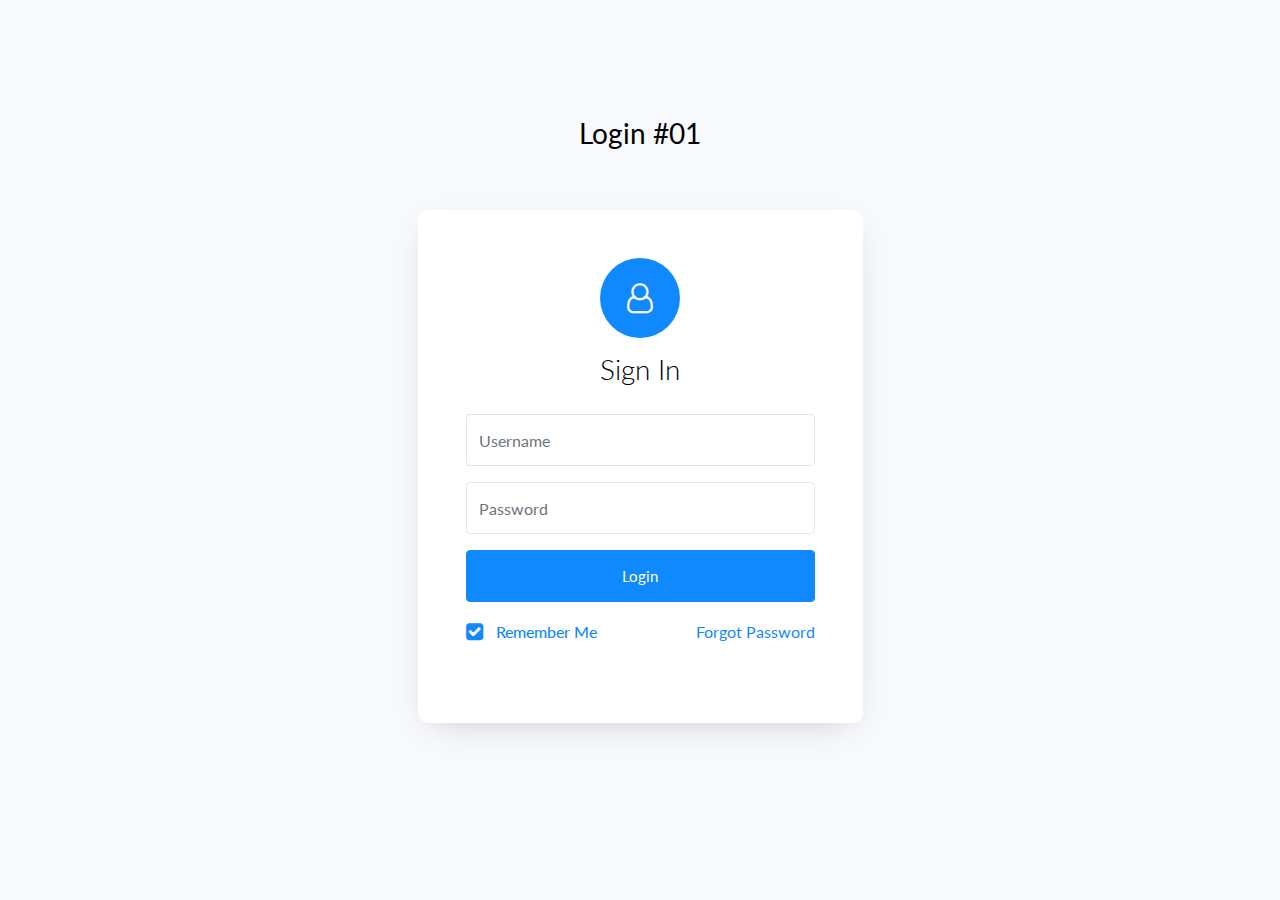
<file: login-form-11/index.html>
<!doctype html>
<html lang="en">
  <head>
  	<title>Login 01</title>
    <meta charset="utf-8">
    <meta name="viewport" content="width=device-width, initial-scale=1, shrink-to-fit=no">

	<link href="https://fonts.googleapis.com/css?family=Lato:300,400,700&display=swap" rel="stylesheet">

	<link rel="stylesheet" href="https://stackpath.bootstrapcdn.com/font-awesome/4.7.0/css/font-awesome.min.css">
	
	<link rel="stylesheet" href="css/style.css">

	</head>
	<body>
	<section class="ftco-section">
		<div class="container">
			<div class="row justify-content-center">
				<div class="col-md-6 text-center mb-5">
					<h2 class="heading-section">Login #01</h2>
				</div>
			</div>
			<div class="row justify-content-center">
				<div class="col-md-7 col-lg-5">
					<div class="login-wrap p-4 p-md-5">
		      	<div class="icon d-flex align-items-center justify-content-center">
		      		<span class="fa fa-user-o"></span>
		      	</div>
		      	<h3 class="text-center mb-4">Sign In</h3>
						<form action="#" class="login-form">
		      		<div class="form-group">
		      			<input type="text" class="form-control rounded-left" placeholder="Username" required>
		      		</div>
	            <div class="form-group d-flex">
	              <input type="password" class="form-control rounded-left" placeholder="Password" required>
	            </div>
	            <div class="form-group">
	            	<button type="submit" class="form-control btn btn-primary rounded submit px-3">Login</button>
	            </div>
	            <div class="form-group d-md-flex">
	            	<div class="w-50">
	            		<label class="checkbox-wrap checkbox-primary">Remember Me
									  <input type="checkbox" checked>
									  <span class="checkmark"></span>
									</label>
								</div>
								<div class="w-50 text-md-right">
									<a href="#">Forgot Password</a>
								</div>
	            </div>
	          </form>
	        </div>
				</div>
			</div>
		</div>
	</section>

	<script src="js/jquery.min.js"></script>
  <script src="js/popper.js"></script>
  <script src="js/bootstrap.min.js"></script>
  <script src="js/main.js"></script>

	</body>
</html>
</file>
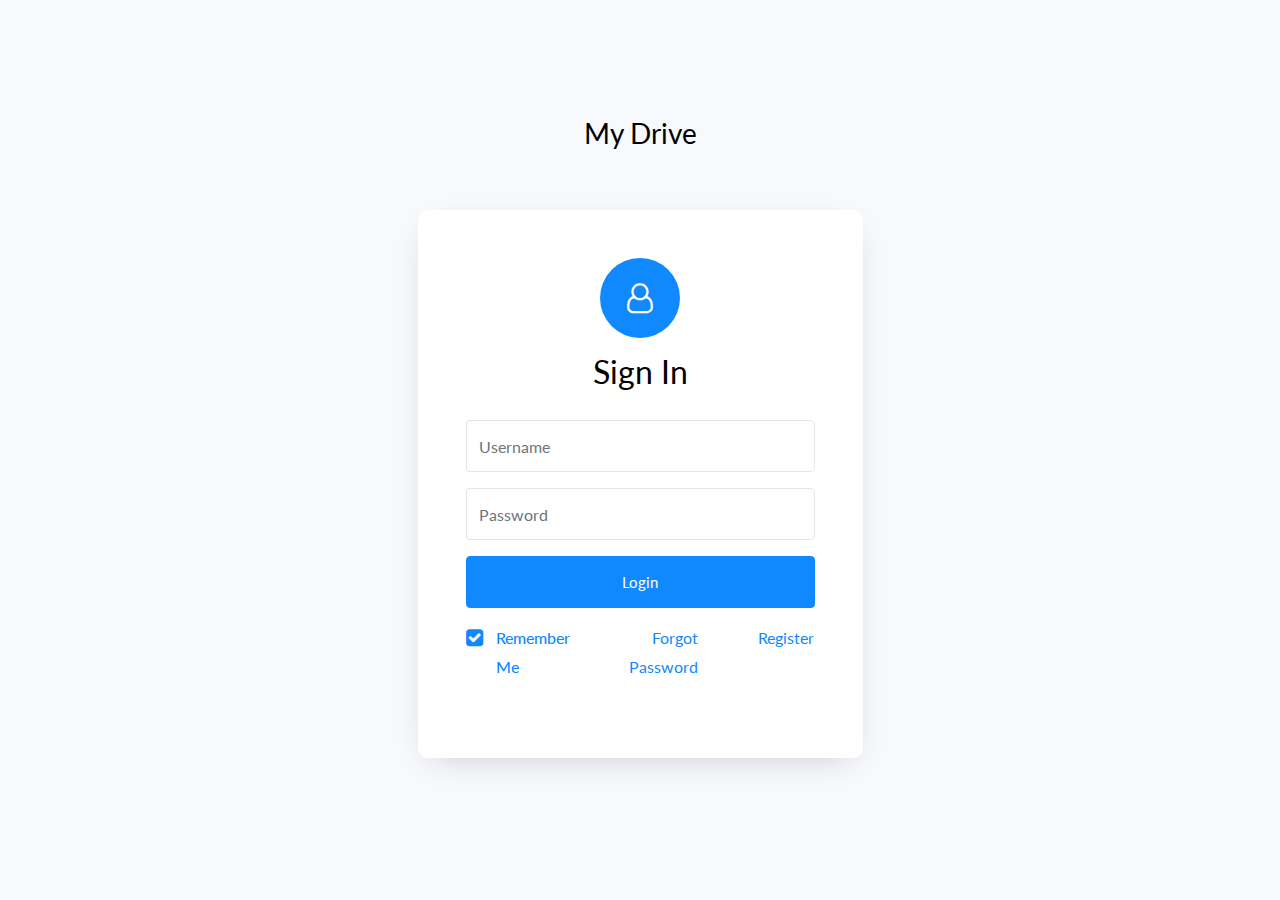
<file: halaman-login.html>
<!doctype html>
<html lang="en">
<head>
    <title>Login - Admin</title>
    <link rel="shortcut icon" href="../assets/logo-loading.ico" type="image/x-icon">
    <meta charset="utf-8">
    <meta name="viewport" content="width=device-width, initial-scale=1, shrink-to-fit=no">

    <link href="https://fonts.googleapis.com/css?family=Lato:300,400,700&display=swap" rel="stylesheet">

    <link rel="stylesheet" href="https://stackpath.bootstrapcdn.com/font-awesome/4.7.0/css/font-awesome.min.css">

    <link rel="stylesheet" href="../login-form-11/css/style.css">

</head>
<body>
<section class="ftco-section">
    <div class="container">
        <div class="row justify-content-center">
            <div class="col-md-6 text-center mb-5">
                <h2 class="heading-section">My Drive</h2>
            </div>
        </div>
        <div class="row justify-content-center">
            <div class="col-md-7 col-lg-5">
                <div class="login-wrap p-4 p-md-5">
                    <div class="icon d-flex align-items-center justify-content-center">
                        <span class="fa fa-user-o"></span>
                    </div>
                    <h2 class="text-center mb-4">Sign In</h2>
                    <form action="#" class="login-form">
                        <div class="form-group">
                            <input type="text" class="form-control rounded-left" placeholder="Username" required>
                        </div>
                        <div class="form-group d-flex">
                            <input type="password" class="form-control rounded-left" placeholder="Password" required>
                        </div>
                        <div class="form-group">
                            <button type="submit" class="form-control btn btn-primary rounded submit px-3">Login</button>
                        </div>
                        <div class="form-group d-md-flex">
                            <div class="w-50">
                                <label class="checkbox-wrap checkbox-primary">Remember Me
                                    <input type="checkbox" checked>
                                    <span class="checkmark"></span>
                                </label>
                            </div>
                            <div class="w-50 text-md-right">
                                <a href="#">Forgot Password</a>
                            </div>
                            <div class="w-50 text-md-right">
                                <a href="#">Register</a>
                            </div>
                        </div>
                    </form>
                </div>
            </div>
        </div>
    </div>
</section>

<script src="../login-form-11/js/jquery.min.js"></script>
<script src="../login-form-11/js/popper.js"></script>
<script src="../login-form-11/js/bootstrap.min.js"></script>
<script src="../login-form-11/js/main.js"></script>

</body>
</html>
</file>
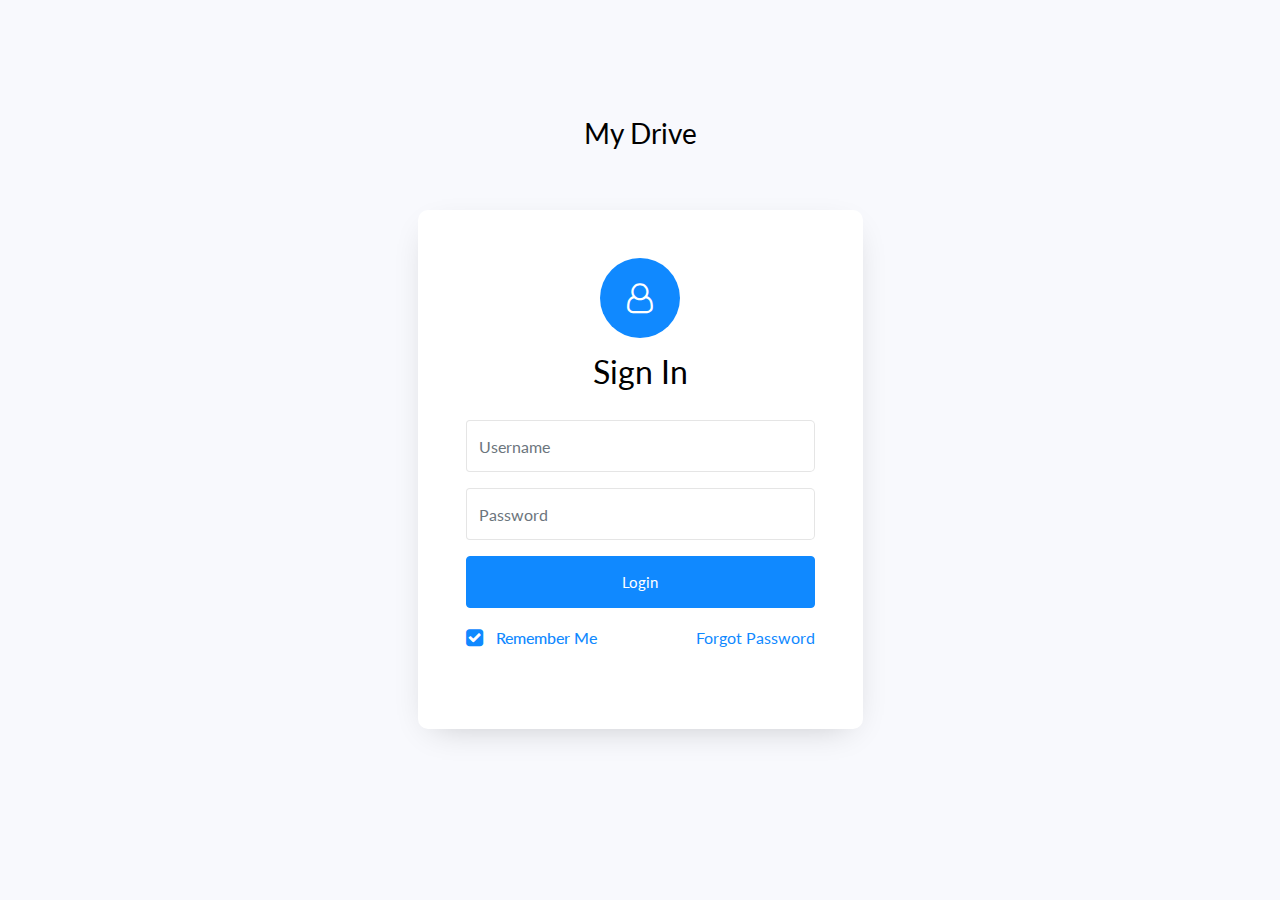
<file: html/halaman-login.html>
<!doctype html>
<html lang="en">
<head>
    <title>Login - Admin</title>
    <link rel="shortcut icon" href="../assets/logo-loading.ico" type="image/x-icon">
    <meta charset="utf-8">
    <meta name="viewport" content="width=device-width, initial-scale=1, shrink-to-fit=no">

    <link href="https://fonts.googleapis.com/css?family=Lato:300,400,700&display=swap" rel="stylesheet">

    <link rel="stylesheet" href="https://stackpath.bootstrapcdn.com/font-awesome/4.7.0/css/font-awesome.min.css">

    <link rel="stylesheet" href="../login-form-11/css/style.css">

</head>
<body>
<section class="ftco-section">
    <div class="container">
        <div class="row justify-content-center">
            <div class="col-md-6 text-center mb-5">
                <h2 class="heading-section">My Drive</h2>
            </div>
        </div>
        <div class="row justify-content-center">
            <div class="col-md-7 col-lg-5">
                <div class="login-wrap p-4 p-md-5">
                    <div class="icon d-flex align-items-center justify-content-center">
                        <span class="fa fa-user-o"></span>
                    </div>
                    <h2 class="text-center mb-4">Sign In</h2>
                    <form action="#" class="login-form">
                        <div class="form-group">
                            <input type="text" class="form-control rounded-left" placeholder="Username" required>
                        </div>
                        <div class="form-group d-flex">
                            <input type="password" class="form-control rounded-left" placeholder="Password" required>
                        </div>
                        <div class="form-group">
                            <button type="submit" class="form-control btn btn-primary rounded submit px-3">Login</button>
                        </div>
                        <div class="form-group d-md-flex">
                            <div class="w-50">
                                <label class="checkbox-wrap checkbox-primary">Remember Me
                                    <input type="checkbox" checked>
                                    <span class="checkmark"></span>
                                </label>
                            </div>
                            <div class="w-50 text-md-right">
                                <a href="#">Forgot Password</a>
                            </div>
                        </div>
                    </form>
                </div>
            </div>
        </div>
    </div>
</section>

<script src="../login-form-11/js/jquery.min.js"></script>
<script src="../login-form-11/js/popper.js"></script>
<script src="../login-form-11/js/bootstrap.min.js"></script>
<script src="../login-form-11/js/main.js"></script>

</body>
</html>
</file>
